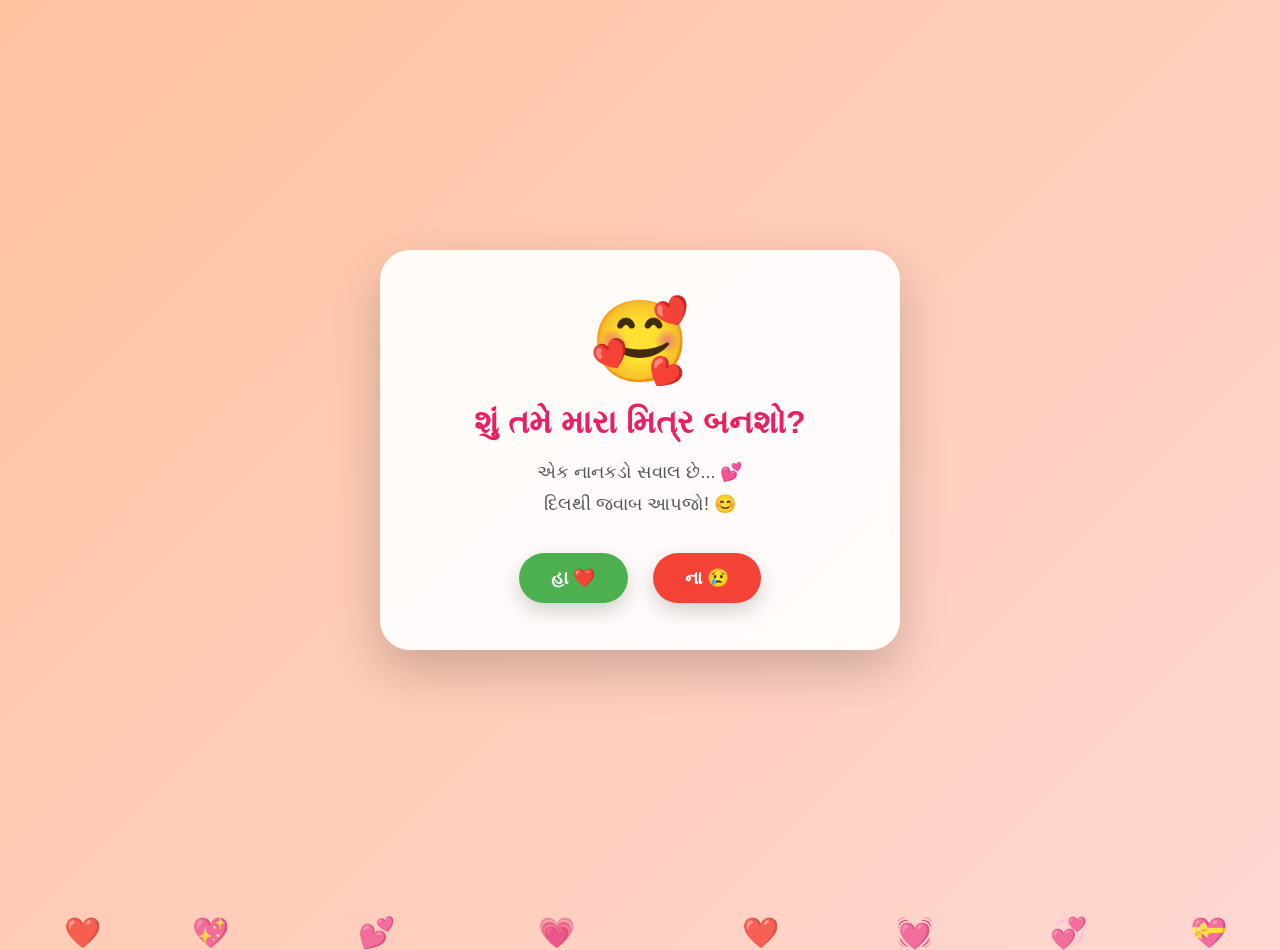
<file: index.html>
<!DOCTYPE html>
<html lang="gu">

<head>

    <meta charset="UTF-8">

    <meta name="viewport" content="width=device-width, initial-scale=1.0">

    <title>મારા મિત્ર બનશો? ❤️</title>

    <link rel="stylesheet" href="style.css">

</head>

<body>

    <!-- Floating Hearts -->
    <div class="hearts">

        <span>❤️</span>
        <span>💖</span>
        <span>💕</span>
        <span>💗</span>
        <span>❤️</span>
        <span>💓</span>
        <span>💞</span>
        <span>💝</span>

    </div>


    <!-- Main Card -->
    <div class="card">

        <div class="main-emoji">
            🥰
        </div>

        <h1>
            શું તમે મારા મિત્ર બનશો?
        </h1>

        <p>
            એક નાનકડો સવાલ છે... 💕
            <br>
            દિલથી જવાબ આપજો! 😊
        </p>


        <div class="buttons">

            <button id="yesBtn">
                હા ❤️
            </button>

            <button id="noBtn">
                ના 😢
            </button>

        </div>

    </div>


 <script>

    const yesBtn = document.getElementById("yesBtn");
    const noBtn = document.getElementById("noBtn");

    const positions = [
        {left: "15%", top: "20%"},
        {left: "50%", top: "15%"},
        {left: "80%", top: "20%"},
        {left: "85%", top: "50%"},
        {left: "75%", top: "80%"},
        {left: "50%", top: "85%"},
        {left: "20%", top: "80%"},
        {left: "15%", top: "50%"}
    ];

    let moveCount = 0;
    let positionIndex = 0;

    // YES button પર mouse આવે ત્યારે
    yesBtn.addEventListener("mouseenter", function () {

        // ફક્ત 15 વખત જ ભાગશે
        if (moveCount < 15) {

            moveYesButton();

            moveCount++;

            // 15 વખત પછી button normal બનાવો
            if (moveCount === 15) {

                setTimeout(function () {

                    yesBtn.style.position = "static";
                    yesBtn.style.transform = "none";

                }, 100);

            }
        }

    });


    // Mobile માટે
    yesBtn.addEventListener("touchstart", function (e) {

        if (moveCount < 15) {

            e.preventDefault();

            moveYesButton();

            moveCount++;

        }

    });


    // 15 વખત પછી YES button click થશે
    yesBtn.addEventListener("click", function () {

        if (moveCount >= 15) {

            window.location.href = "yes.html";

        }

    });


    function moveYesButton() {

        const position = positions[positionIndex];

        yesBtn.style.position = "fixed";

        yesBtn.style.left = position.left;

        yesBtn.style.top = position.top;

        yesBtn.style.transform = "translate(-50%, -50%)";

        yesBtn.style.zIndex = "99999";


        positionIndex++;

        if (positionIndex >= positions.length) {

            positionIndex = 0;

        }

    }


    // NO button
    noBtn.addEventListener("click", function () {

        window.location.href = "sad.html";

    });

</script>

</body>

</html>
</file>
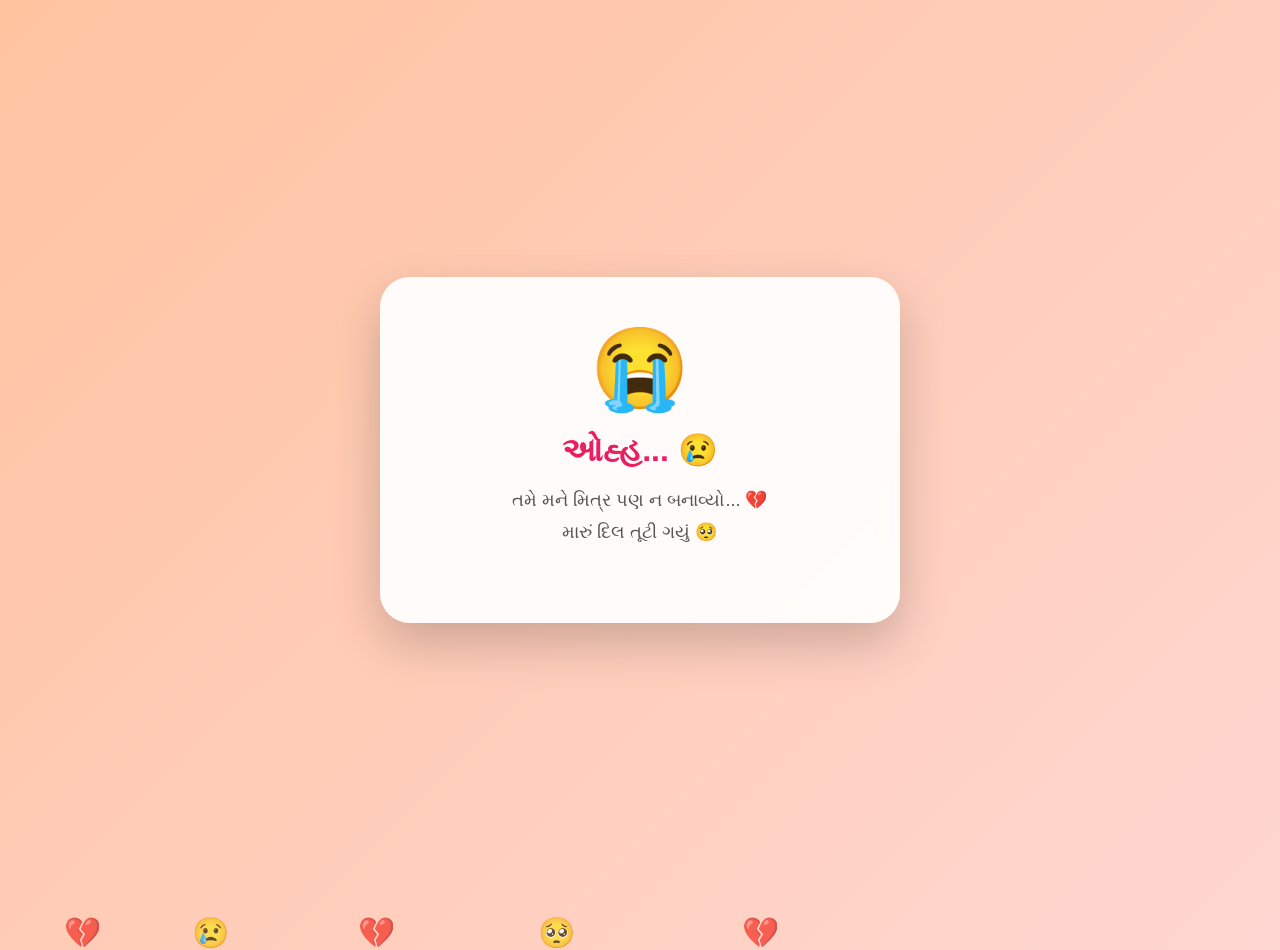
<file: sad.html>
<!DOCTYPE html>
<html lang="gu">

<head>

    <meta charset="UTF-8">

    <meta name="viewport"
          content="width=device-width, initial-scale=1.0">

    <title>ઓહ્હ... 😢</title>

    <link rel="stylesheet"
          href="style.css">

</head>

<body>

    <div class="hearts">

        <span>💔</span>
        <span>😢</span>
        <span>💔</span>
        <span>🥺</span>
        <span>💔</span>

    </div>


    <div class="card">

        <div class="main-emoji">
            😭
        </div>

        <h1>
            ઓહ્હ... 😢
        </h1>

        <p>
            તમે મને મિત્ર પણ ન બનાવ્યો... 💔
            <br>
            મારું દિલ તૂટી ગયું 🥺
        </p>

        <!-- <button id="noBtn"
                onclick="history.back()">

            પાછા જાઓ ❤️

        </button> -->

    </div>

</body>

</html>
</file>
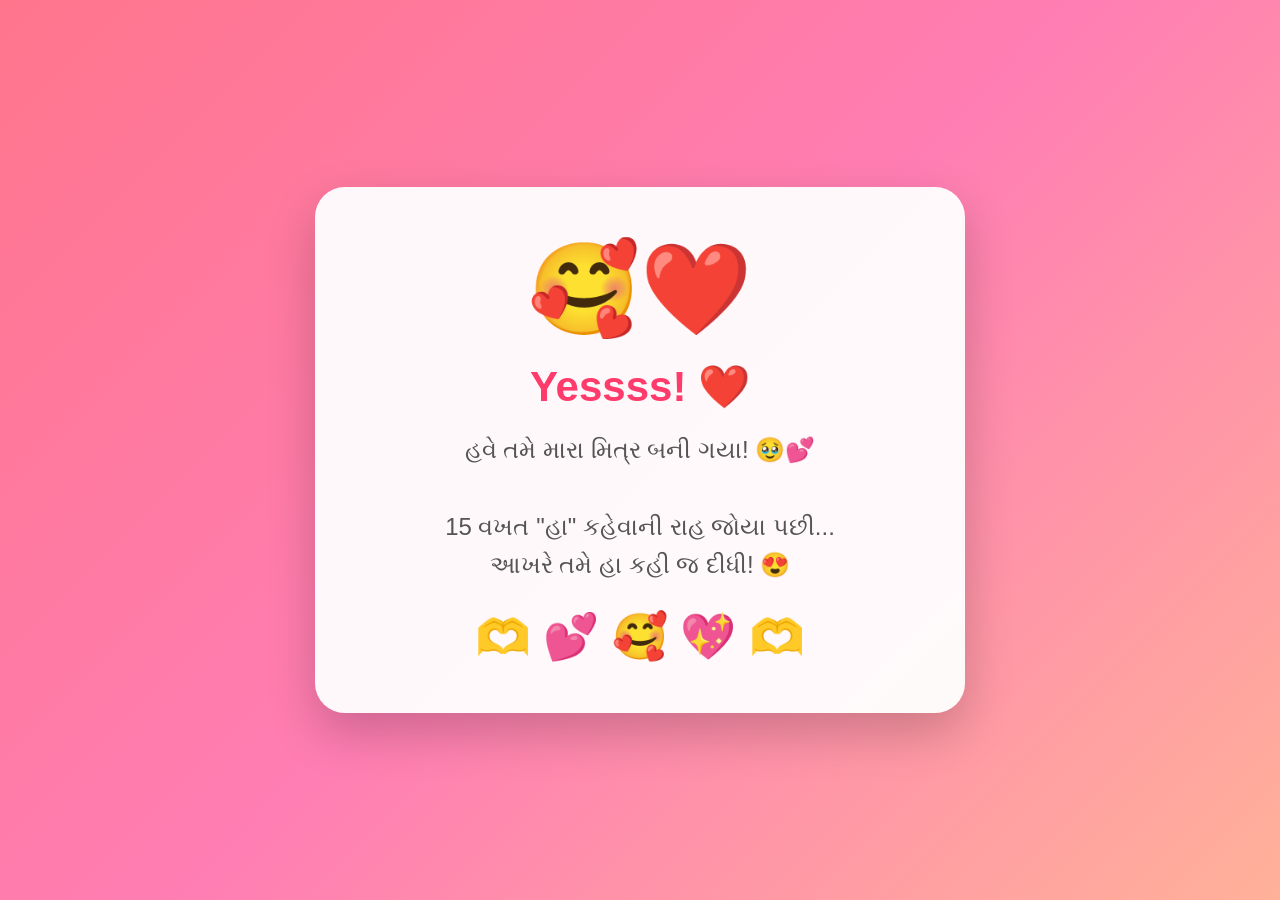
<file: yes.html>
<!DOCTYPE html>
<html lang="gu">

<head>

    <meta charset="UTF-8">

    <meta name="viewport" content="width=device-width, initial-scale=1.0">

    <title>Yesss! ❤️</title>

    <style>

        * {
            margin: 0;
            padding: 0;
            box-sizing: border-box;
        }

        body {

            min-height: 100vh;

            display: flex;

            justify-content: center;

            align-items: center;

            text-align: center;

            font-family: Arial, sans-serif;

            background: linear-gradient(
                135deg,
                #ff758c,
                #ff7eb3,
                #ffb199
            );

            overflow: hidden;

        }


        .card {

            width: 90%;

            max-width: 650px;

            padding: 50px 30px;

            background: rgba(255, 255, 255, 0.95);

            border-radius: 30px;

            box-shadow:
                0 20px 50px rgba(0, 0, 0, 0.2);

            animation: pop 0.8s ease;

        }


        .emoji {

            font-size: 90px;

            animation: bounce 1.2s infinite;

        }


        h1 {

            margin-top: 20px;

            font-size: 42px;

            color: #ff3b6b;

        }


        p {

            margin-top: 20px;

            font-size: 24px;

            line-height: 1.6;

            color: #555;

        }


        .love {

            margin-top: 25px;

            font-size: 45px;

        }


        @keyframes pop {

            from {

                transform: scale(0.5);

                opacity: 0;

            }

            to {

                transform: scale(1);

                opacity: 1;

            }

        }


        @keyframes bounce {

            0%, 100% {

                transform: translateY(0);

            }

            50% {

                transform: translateY(-20px);

            }

        }


        /* Floating hearts */

        .heart {

            position: fixed;

            bottom: -50px;

            font-size: 30px;

            animation: float 5s linear infinite;

        }


        .heart:nth-child(1) {
            left: 10%;
            animation-delay: 0s;
        }

        .heart:nth-child(2) {
            left: 30%;
            animation-delay: 1s;
        }

        .heart:nth-child(3) {
            left: 50%;
            animation-delay: 2s;
        }

        .heart:nth-child(4) {
            left: 70%;
            animation-delay: 3s;
        }

        .heart:nth-child(5) {
            left: 90%;
            animation-delay: 4s;
        }


        @keyframes float {

            0% {

                bottom: -50px;

                opacity: 0;

            }

            20% {

                opacity: 1;

            }

            100% {

                bottom: 110%;

                opacity: 0;

                transform: rotate(360deg);

            }

        }

    </style>

</head>


<body>


    <div class="heart">❤️</div>
    <div class="heart">💖</div>
    <div class="heart">💕</div>
    <div class="heart">💗</div>
    <div class="heart">💝</div>


    <div class="card">

        <div class="emoji">
            🥰❤️
        </div>


        <h1>
            Yessss! ❤️
        </h1>


        <p>
            હવે તમે મારા મિત્ર બની ગયા! 🥹💕
            <br><br>

            15 વખત "હા" કહેવાની રાહ જોયા પછી...
            <br>

            આખરે તમે હા કહી જ દીધી! 😍
        </p>


        <div class="love">
            🫶 💕 🥰 💖 🫶
        </div>

    </div>


</body>

</html>
</file>
<file: style.css>
* {
    margin: 0;
    padding: 0;
    box-sizing: border-box;
}


html,
body {
    width: 100%;
    min-height: 100%;
}


body {

    min-height: 100vh;

    display: flex;

    justify-content: center;

    align-items: center;

    font-family:
        "Noto Sans Gujarati",
        "Shruti",
        Arial,
        sans-serif;

    background:
        linear-gradient(
            -45deg,
            #ff9a9e,
            #fad0c4,
            #ffdde1,
            #ffc3a0
        );

    background-size: 400% 400%;

    animation:
        backgroundMove 10s ease infinite;

    overflow: hidden;

    position: relative;
}


/* Background */

@keyframes backgroundMove {

    0% {
        background-position: 0% 50%;
    }

    50% {
        background-position: 100% 50%;
    }

    100% {
        background-position: 0% 50%;
    }

}


/* Card */

.card {

    width: min(90%, 520px);

    padding: 45px 30px;

    text-align: center;

    background:
        rgba(255, 255, 255, 0.92);

    border-radius: 30px;

    box-shadow:
        0 20px 50px
        rgba(0, 0, 0, 0.20);

    backdrop-filter: blur(10px);

    position: relative;

    z-index: 10;

    animation:
        cardAppear 1s ease;

}


@keyframes cardAppear {

    from {

        opacity: 0;

        transform: scale(0.7);

    }

    to {

        opacity: 1;

        transform: scale(1);

    }

}


/* Emoji */

.main-emoji {

    font-size: 80px;

    margin-bottom: 15px;

    animation:
        emojiMove 2s
        ease-in-out infinite;

}


@keyframes emojiMove {

    0%,
    100% {
        transform: translateY(0);
    }

    50% {
        transform: translateY(-10px);
    }

}


/* Heading */

h1 {

    color: #e91e63;

    font-size: 32px;

    margin-bottom: 15px;

}


/* Text */

p {

    color: #555;

    font-size: 18px;

    line-height: 1.8;

    margin-bottom: 30px;

}


/* Buttons */

.buttons {

    display: flex;

    justify-content: center;

    align-items: center;

    gap: 25px;

    min-height: 55px;

}


button {

    border: none;

    padding: 14px 32px;

    min-width: 100px;

    min-height: 50px;

    border-radius: 50px;

    font-size: 18px;

    font-weight: bold;

    cursor: pointer;

    white-space: nowrap;

    box-shadow:
        0 8px 20px
        rgba(0, 0, 0, 0.18);

}


/* YES */

#yesBtn {

    background: #4caf50;

    color: white;

    z-index: 99999;

}


/* NO */

#noBtn {

    background: #f44336;

    color: white;

}


/* Hover */

button:hover {

    transform: scale(1.08);

}


/* Floating Hearts */

.hearts span {

    position: absolute;

    bottom: -50px;

    font-size: 30px;

    opacity: 0.8;

    animation:
        heartsFloat
        linear infinite;

}


/* Heart Positions */

.hearts span:nth-child(1) {
    left: 5%;
    animation-duration: 8s;
}

.hearts span:nth-child(2) {
    left: 15%;
    animation-duration: 11s;
    animation-delay: 2s;
}

.hearts span:nth-child(3) {
    left: 28%;
    animation-duration: 9s;
    animation-delay: 1s;
}

.hearts span:nth-child(4) {
    left: 42%;
    animation-duration: 12s;
    animation-delay: 3s;
}

.hearts span:nth-child(5) {
    left: 58%;
    animation-duration: 10s;
    animation-delay: 2s;
}

.hearts span:nth-child(6) {
    left: 70%;
    animation-duration: 13s;
}

.hearts span:nth-child(7) {
    left: 82%;
    animation-duration: 9s;
    animation-delay: 1s;
}

.hearts span:nth-child(8) {
    left: 93%;
    animation-duration: 12s;
    animation-delay: 4s;
}


@keyframes heartsFloat {

    0% {

        transform:
            translateY(0)
            rotate(0deg);

        opacity: 0;

    }

    20% {

        opacity: 0.8;

    }

    100% {

        transform:
            translateY(-110vh)
            rotate(360deg);

        opacity: 0;

    }

}


/* Mobile */

@media (max-width: 600px) {

    .card {

        padding: 35px 20px;

    }

    .main-emoji {

        font-size: 65px;

    }

    h1 {

        font-size: 25px;

    }

    p {

        font-size: 17px;

    }

    button {

        padding: 12px 25px;

        font-size: 17px;

    }

}
</file>
